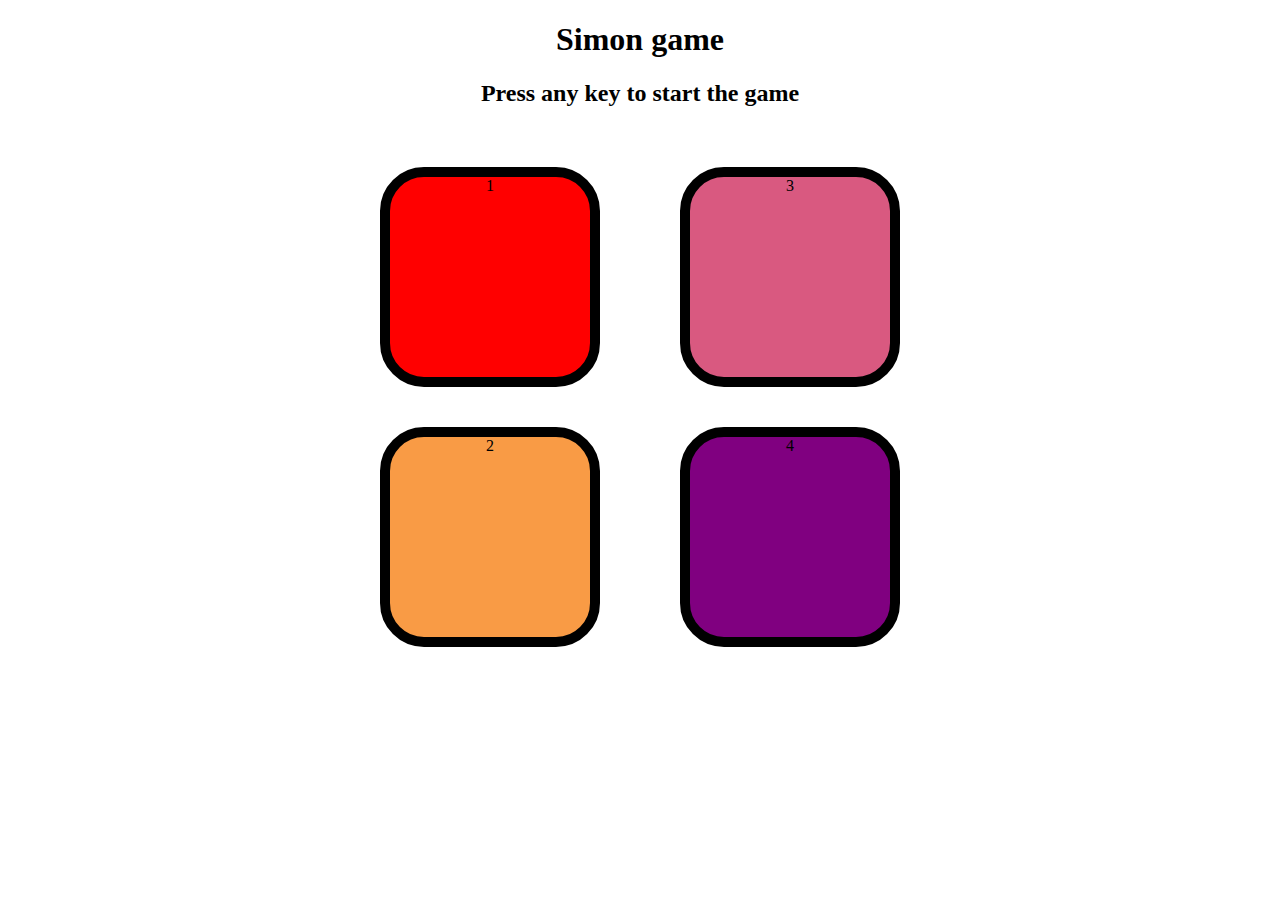
<file: Projects/simon.html>
<!DOCTYPE html>
<html lang="en">
<head>
    <meta charset="UTF-8">
    <meta name="viewport" content="width=device-width, initial-scale=1.0">
    <title>Simon game</title>
    <link rel="stylesheet" href="simon.css">
    
    <title>Document</title>
</head>
<body>
    <h1>Simon game</h1>
    <h2>Press any key to start the game</h2>


    <div class="btn-container">
        <div class="line-one">
        <div class="btn red" type="button">1</div>
        <div class="btn yellow" type="button">2</div>
    </div>
    <div>
    <div class="line-two">
        <div class="btn green" type="button">3</div>
        <div class="btn orange" type="button">4</div>
    </div>

    </div>
    <script src="simon.js"></script>
</body>
</html>
</file>
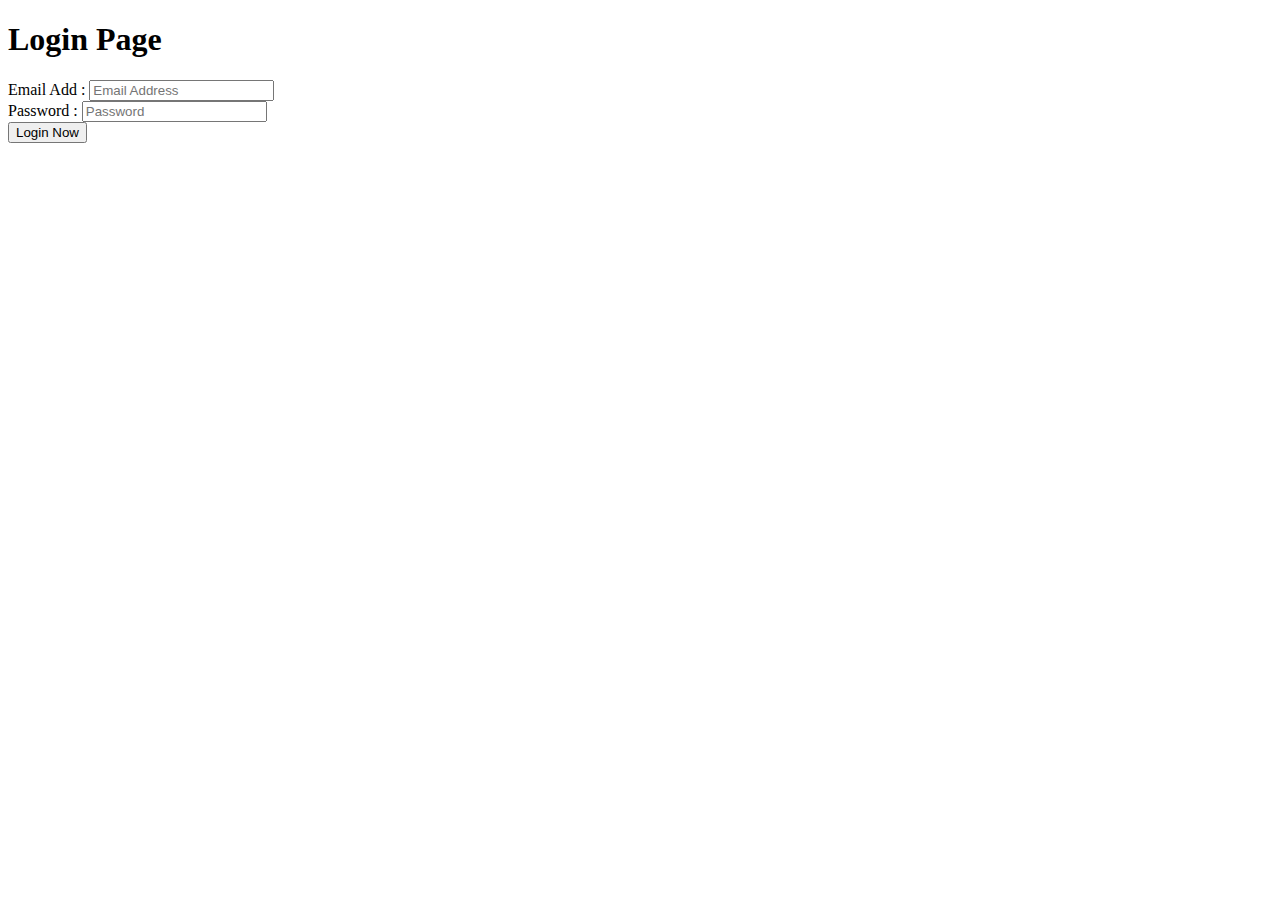
<file: VivekSirJava/HTML/login_page.html>
<!DOCTYPE html>
<html>
<head>
<meta charset="UTF-8">
<title>Insert title here</title>
</head>
<body>
<h1>Login Page</h1>
<form action="LoginServlet" method="post">
	<label>Email Add : </label>
	<input type="email" placeholder="Email Address" required="required" name="email_key">
	<br>
	<label>Password : </label>
	<input type="password" placeholder="Password" required="required" name="password_key">
	<br>
	<button type="submit">Login Now</button>
</form>
</body>
</html>
</file>
<file: Projects/simon.css>
body{
    text-align: center;
}
.btn{
    height: 200px;
    width: 200px;
    border-radius: 20%;
    border: 10px solid black;
    margin: 2.5rem;
}
.btn-container{
    display: flex;
    justify-content: center;
}
.yellow{
    background-color: #f99b45;
}
.green{
    background-color:#d95980;
}
.red{
    background-color:red;
}
.orange{
    background-color:purple;
}
.flash{
    background-color: white;
}
</file>
